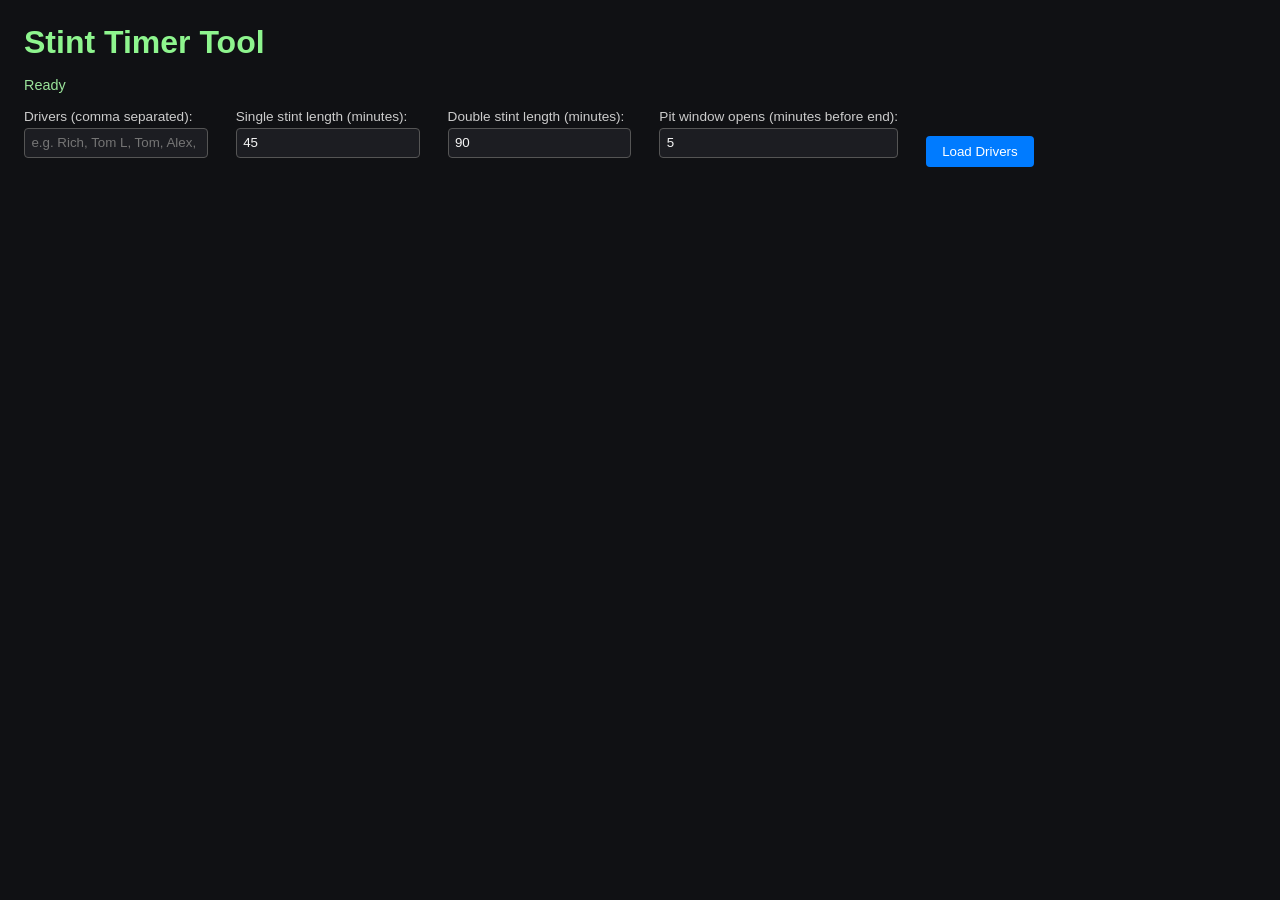
<file: static/index.html>
<!DOCTYPE html>
<html lang="en">
<head>
    <meta charset="UTF-8" />
    <meta name="viewport" content="width=device-width, initial-scale=1.0" />
    <title>D24 Strategy Dashboard</title>
    <link rel="stylesheet" href="/static/styles.css" />
</head>
<body>
    <h1>Stint Timer Tool</h1>
    <!-- Status indicator -->
    <div id="status">Ready</div>

    <!-- Driver and configuration setup -->
    <div id="drivers-setup">
        <label>
            Drivers (comma separated):
            <input id="drivers-input" type="text" placeholder="e.g. Rich, Tom L, Tom, Alex, Dunc, Jamie, Matt"/>
        </label>
        <label>
            Single stint length (minutes):
            <input id="single-duration-input" type="number" min="1" step="1" value="45"/>
        </label>
        <label>
            Double stint length (minutes):
            <input id="double-duration-input" type="number" min="1" step="1" value="90"/>
        </label>
        <label>
            Pit window opens (minutes before end):
            <input id="pit-offset-input" type="number" min="0" step="1" value="5"/>
        </label>
        <button id="load-drivers-btn">Load Drivers</button>
    </div>

    <!-- Stint setup section, hidden until drivers loaded -->
    <div id="stint-setup" style="display:none;">
        <h2>Driver Rotation</h2>
        <p>Current Driver: <span id="current-driver">N/A</span></p>
        <p>Next Driver: <span id="next-driver">N/A</span></p>
        <p>Reserve Driver: <span id="reserve-driver">N/A</span></p>
        <label>
            Stint type:
            <input type="radio" name="stint-type" value="single" checked> Single
            <input type="radio" name="stint-type" value="double"> Double
        </label>
        <button id="start-btn">Start Stint</button>
        <button id="end-btn" disabled>End Stint</button>
    </div>

    <!-- Timer display section -->
    <div id="timer-display" style="display:none;">
        <h2>Stint Timing</h2>
        <p>Time In: <span id="time-in">00:00:00</span></p>
        <p>Time Left: <span id="time-left">00:00:00</span></p>
        <p>Pit Window Opens In: <span id="pit-window">--:--:--</span></p>
    </div>

    <!-- Include the new stint timer script with a version query string -->
    <script src="/static/stint_timer.js?v=1"></script>
</body>
</html>
</file>
<file: static/styles.css>
/*
 * Basic styling for the D24 live timing dashboard.
 */

body {
  font-family: Arial, sans-serif;
  background-color: #101114;
  color: #f5f5f5;
  margin: 24px;
}

/*
 * Styles for the session selector.
 * The selector contains an input and a button aligned horizontally.
 */
.session-selector {
    /* The session selector is no longer used. */
    display: none;
}

.session-selector input {
    padding: 0.5rem;
    margin-right: 0.5rem;
    width: 60%;
    border-radius: 4px;
    border: 1px solid #ccc;
}

.session-selector button {
    padding: 0.5rem 1rem;
    border: none;
    border-radius: 4px;
    background-color: #007bff;
    color: #fff;
    cursor: pointer;
}

.session-selector button:hover {
    background-color: #0056b3;
}

h1 {
  margin-bottom: 16px;
  color: #8ef58e;
}

/*
 * Layout for the drivers setup section. Inputs and labels are arranged
 * vertically with reasonable spacing. This section allows the user to
 * configure drivers, stint durations, and pit offset before starting.
 */
#drivers-setup {
  display: flex;
  flex-wrap: wrap;
  gap: 0.75rem;
  margin-bottom: 1.5rem;
}

#drivers-setup label {
  display: flex;
  flex-direction: column;
  font-size: 0.85rem;
  color: #cccccc;
  margin-right: 1rem;
}

#drivers-setup input {
  padding: 0.4rem;
  margin-top: 0.25rem;
  border-radius: 4px;
  border: 1px solid #555;
  background-color: #1c1d22;
  color: #f5f5f5;
}

#drivers-setup button {
  padding: 0.5rem 1rem;
  border: none;
  border-radius: 4px;
  background-color: #007bff;
  color: #fff;
  cursor: pointer;
  align-self: flex-end;
  margin-top: 1.7rem;
}

#drivers-setup button:hover {
  background-color: #0056b3;
}

/*
 * Styling for the stint setup section. This section shows the current,
 * next, and reserve drivers and allows selecting the stint type and
 * starting or ending the stint.
 */
#stint-setup {
  margin-bottom: 1.5rem;
  padding: 1rem;
  background-color: #1c1d22;
  border-radius: 8px;
}

#stint-setup h2 {
  margin-top: 0;
  margin-bottom: 0.5rem;
  color: #8ef58e;
}

#stint-setup p {
  margin: 0.3rem 0;
  font-size: 0.9rem;
  color: #f5f5f5;
}

#stint-setup label {
  display: flex;
  align-items: center;
  gap: 0.5rem;
  margin-top: 0.5rem;
}

#stint-setup button {
  padding: 0.5rem 1rem;
  border: none;
  border-radius: 4px;
  background-color: #28a745;
  color: #fff;
  cursor: pointer;
  margin-right: 0.5rem;
  margin-top: 0.5rem;
}

#stint-setup button[disabled] {
  background-color: #555;
  cursor: not-allowed;
}

#stint-setup button:not([disabled]):hover {
  background-color: #218838;
}

/*
 * Styling for the timer display. Shows time in, time left, and pit window.
 */
#timer-display {
  margin-bottom: 1.5rem;
  padding: 1rem;
  background-color: #1c1d22;
  border-radius: 8px;
}

#timer-display h2 {
  margin-top: 0;
  margin-bottom: 0.5rem;
  color: #8ef58e;
}

#timer-display p {
  margin: 0.3rem 0;
  font-size: 0.9rem;
  color: #f5f5f5;
}

#status {
  margin-bottom: 16px;
  font-size: 0.9rem;
  color: #9be49b;
}

pre {
  background-color: #1c1d22;
  padding: 16px;
  border-radius: 8px;
  white-space: pre-wrap;
  line-height: 1.4;
  overflow-x: auto;
}
</file>
